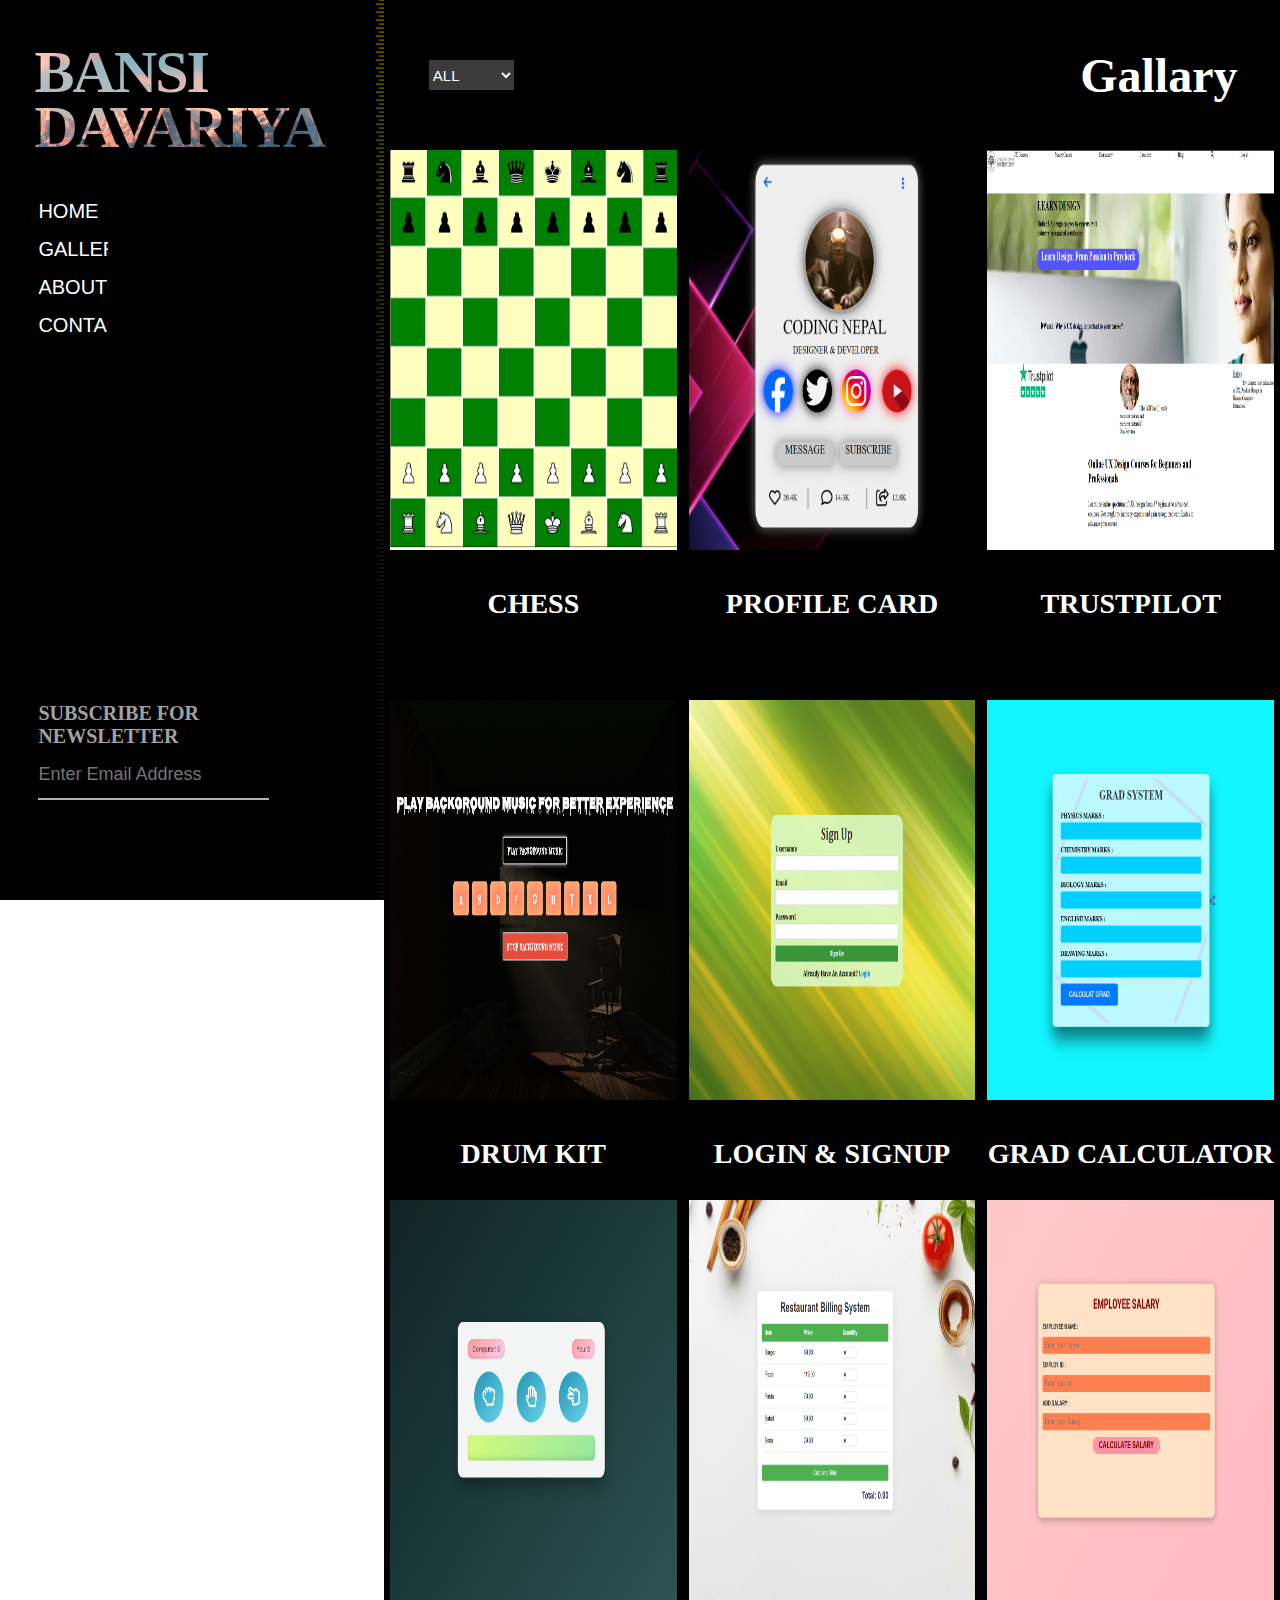
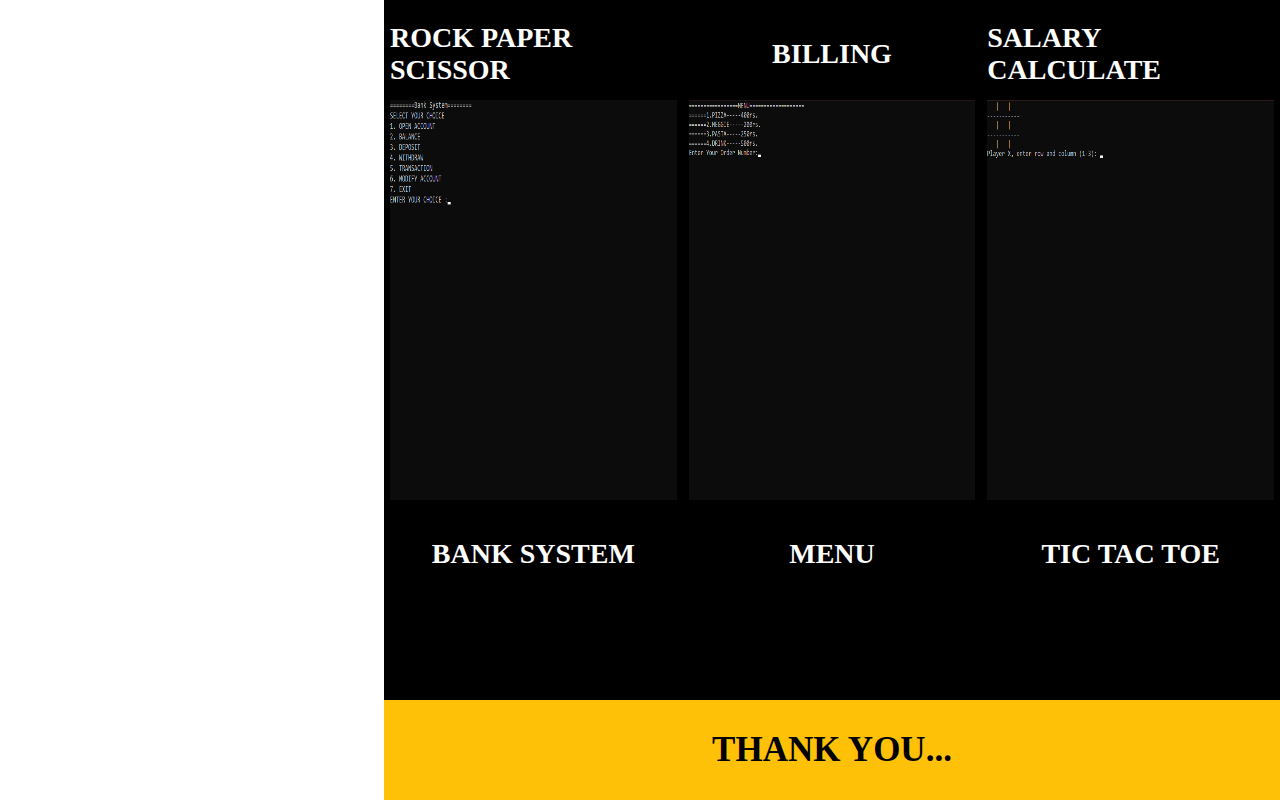
<file: gallery.html>
<!DOCTYPE html>
<html lang="en">
  <head>
    <meta charset="UTF-8" />
    <meta name="viewport" content="width=device-width, initial-scale=1.0" />
    <title>Document</title>
    <link rel="stylesheet" href="style.css" />
    <link href="https://unpkg.com/aos@2.3.1/dist/aos.css" rel="stylesheet">
  </head>
  <body>
    <div class="main">
      <div class="nav">
        <h1>BANSI <br />DAVARIYA</h1>
        <div class="links">
          <a href="index.html" id="index">HOME</a>
                <a href="gallery.html" id="gallery">GALLERY</a>
                <a href="about.html" id="about">ABOUT</a>
                <a href="contact.html" id="contact">CONTACT</a>
        </div>
        <div class="subs">
          <label for="">SUBSCRIBE FOR NEWSLETTER</label>
          <input type="email" name="" id="" placeholder="Enter Email Address" />
        </div>
      </div>
      <div class="head">
        <div class="dropdown">
          <select name="project" id="project">
            <option value="all">ALL</option>
            <option value="h&c">HTML & CSS</option>
            <option value="js">JAVASCRIPT</option>
            <option value="dsa">DSA(C++)</option>
          </select>
          <h1>Gallary</h1>
        </div>
        <div class="items">
          <div class="html_css">
            <div class="box1">
              <a href="https://github.com/Maverick00093/html-/blob/main/chess.html"><img src="Screenshot 2025-01-25 163009.png" alt="html_css" ></a>
              <h2 >CHESS</h2>
            </div>
            <div class="box1">
              <a href="https://github.com/Maverick00093/css-exam/blob/main/profilecard.html"><img src="Screenshot 2025-01-28 135444.png" alt="html_css" ></a>
              <h2 >PROFILE CARD</h2>
            </div>
            <div class="box1">
              <a href="https://github.com/Maverick00093/css-project/blob/main/grid5.html"><img src="Screenshot 2025-01-28 135612.png" alt="html_css" ></a>
              <h2 >TRUSTPILOT</h2>
            </div>
          </div>
          <div class="dsa">
            <div class="box2">
              <a href="https://github.com/Maverick00093/C-PROGRAMS/blob/e7288fd5d49d2b5ec39f4b1402fbb6285ed92815/61%20bank_system.cpp#L4"><img src="bank.png" alt="html_css" ></a>
              <h2 >BANK SYSTEM</h2>
            </div>
            <div class="box2">
              <a href="https://github.com/Maverick00093/C-PROGRAMS/blob/main/11menu.cpp"><img src="menu.png" alt="html_css" ></a>
              <h2 >MENU</h2>
            </div>
            <div class="box2">
              <a href="https://github.com/Maverick00093/C-PROGRAMS/blob/e7288fd5d49d2b5ec39f4b1402fbb6285ed92815/36%20Tic%20Tac%20Toe.cpp"><img src="tic tac toe.png" alt="html_css" ></a>
              <h2 >TIC TAC TOE</h2>
            </div>
            </div>
          </div>
          <div class="js">
            <div class="box3">
              <a href="https://github.com/Maverick00093/Drum-kit-Rock-Paper-Scissor/blob/main/drum_kit.html"><img src="drum.png" alt="html_css" ></a>
              <h2 >DRUM KIT</h2>
            </div>
            <div class="box3">
              <a href="https://github.com/Maverick00093/Login-SignUp/blob/main/Update_login.html"><img src="login.png" alt="html_css" ></a>
              <h2 >LOGIN & SIGNUP</h2>
            </div>
            <div class="box3">
              <a href="https://github.com/Maverick00093/JS-PROJECT-2/blob/main/grad.html"><img src="grad.png" alt="html_css" ></a>
              <h2 >GRAD CALCULATOR</h2>
            </div>
            <div class="box3">
              <a href="https://github.com/Maverick00093/Drum-kit-Rock-Paper-Scissor/blob/main/RockPaperScissor.html"><img src="RPS.png" alt="html_css" ></a>
              <h2 >ROCK PAPER SCISSOR</h2>
            </div>
            <div class="box3">
              <a href="https://github.com/Maverick00093/JS-PROJECT-2/blob/main/billing.html"><img src="billing.png" alt="html_css"></a>
              <h2 >BILLING</h2>
            </div>
            <div class="box3">
              <a href="https://github.com/Maverick00093/JS-PROJECT-2/blob/main/salary.html"><img src="salary.png" alt="html_css"></a>
              <h2 >SALARY CALCULATE</h2>
            </div>
          </div>
        </div>
        <div class="footer">
          <h1>THANK YOU...</h1>
        </div>
      </div>
    </div>
    <button id="backToTop" style="
        display: none;
        position: fixed;
        bottom: 20px;
        right: 20px;
        width: 50px;
        height: 50px;
        background-color: #333;
        color: white;
        border: none;
        border-radius: 50%;
        cursor: pointer;
        align-items: center;
        justify-content: center;
        font-size: 18px;
        z-index: 1000;
    ">
        ↑
    </button>
    <script>
      const projectDropdown = document.getElementById("project");
      const htmlCssProjects = document.querySelector(".html_css");
      const jsProjects = document.querySelector(".js");
      const dsaProjects = document.querySelector(".dsa");
      const itemsContainer = document.querySelector(".items");
    
      function filterProjects() {
        // First, hide all categories
        htmlCssProjects.style.display = "none";
        jsProjects.style.display = "none";
        dsaProjects.style.display = "none";
    
        // Clear the container and show the selected category
        itemsContainer.innerHTML = "";
    
        if (projectDropdown.value === "all") {
          // Show all categories in original order
          itemsContainer.appendChild(htmlCssProjects);
          itemsContainer.appendChild(jsProjects);
          itemsContainer.appendChild(dsaProjects);
    
          htmlCssProjects.style.display = "flex";
          jsProjects.style.display = "flex";
          dsaProjects.style.display = "flex";
        } else if (projectDropdown.value === "h&c") {
          itemsContainer.appendChild(htmlCssProjects);
          htmlCssProjects.style.display = "flex";
        } else if (projectDropdown.value === "js") {
          itemsContainer.appendChild(jsProjects);
          jsProjects.style.display = "flex";
        } else if (projectDropdown.value === "dsa") {
          itemsContainer.appendChild(dsaProjects);
          dsaProjects.style.display = "flex";
        }
      }
    
      // Run the function whenever the dropdown changes
      projectDropdown.addEventListener("change", filterProjects);
    
      // Run the function initially to set the default view
      filterProjects();
    </script>
    <script src="https://unpkg.com/aos@2.3.1/dist/aos.js"></script>
    <script>
      AOS.init();
      // Back to Top button functionality
      const backToTopButton = document.getElementById('backToTop');

// Show button when scrolling down
window.addEventListener('scroll', () => {
    if (window.scrollY > 200) {
        backToTopButton.style.display = 'flex';
    } else {
        backToTopButton.style.display = 'none';
    }
});

// Scroll back to top when button is clicked
backToTopButton.addEventListener('click', () => {
    window.scrollTo({ top: 0, behavior: 'smooth' });
});
    </script>
  </body>
</html>
</file>
<file: style.css>
* {
  margin: 0;
  padding: 0;
  box-sizing: border-box;
}
#backToTop {
  position: fixed;
  bottom: 20px;
  right: 20px;
  background-color: #007BFF;
  color: white;
  border: none;
  border-radius: 50%;
  width: 50px;
  height: 50px;
  display: flex;
  justify-content: center;
  align-items: center;
  cursor: pointer;
  box-shadow: 0 4px 6px rgba(0, 0, 0, 0.2);
  font-size: 24px;
  display: none; /* Initially hidden */
  z-index: 1000;
}

#backToTop:hover {
  background-color: #0056b3;
}
.main {
  height: 100vh;
  width: 100%;
  /* display: flex; */
}

.nav {
  height: 100vh;
  width: 30%;
  background-color: black;
  background-image: url(aside.png.webp);
  background-repeat: no-repeat;
  background-size: 8px;
  background-position: right;
  position: fixed;
}
.nav h1 {
  height: 200px;
  letter-spacing: -2px;
  line-height: 55px;
  width: 100%;
  color: white;
  font-size: 60px;
  display: flex;
  align-items: center;
  padding-left: 9%;
  background-image: url(nav\ bg.webp);
  background-position: center;
  background-size: cover;
  background-repeat: no-repeat;
  color: transparent;
  background-clip: text;
}

.links {
  height: 500px;
  width: 90%;
  display: flex;
  flex-direction: column;
  gap: 15px;
  margin-left: 10%;
}

.links a {
  width: 20%;
  color: white;
  text-decoration: none;
  font-size: 20px;
  font-family: Verdana, Geneva, Tahoma, sans-serif;
  position: relative;
  overflow: hidden;
}
/* .links a::after {
  content: "";
  position: absolute;
  left: 0;
  bottom: 0;
  width: 80%;
  height: 2px;
  background-color: #f3c623;
  transform: scaleX(0);
  transition: transform 0.3s ease;
}

.links a:hover {
  color: #f3c623;
}

.links a:hover::after {
  transform: scaleX(1);
} */
.links #index::after {
  content: "";
  position: absolute;
  left: 0;
  bottom: 0;
  width: 60%;
  height: 2px;
  background-color: #f3c623;
  transform: scaleX(0);
  transition: transform 0.3s ease;
}
.links #index:hover {
  color: #f3c623;
}

.links #index:hover::after {
  transform: scaleX(1);
}

.links #gallery::after {
  content: "";
  position: absolute;
  left: 0;
  bottom: 0;
  width: 90%;
  height: 2px;
  background-color: #f3c623;
  transform: scaleX(0);
  transition: transform 0.3s ease;
}
.links #gallery:hover {
  color: #f3c623;
}

.links #gallery:hover::after {
  transform: scaleX(1);
}

.links #about::after {
  content: "";
  position: absolute;
  left: 0;
  bottom: 0;
  width: 70%;
  height: 2px;
  background-color: #f3c623;
  transform: scaleX(0);
  transition: transform 0.3s ease;
}
.links #about:hover {
  color: #f3c623;
}

.links #about:hover::after {
  transform: scaleX(1);
}

.links #contact::after {
  content: "";
  position: absolute;
  left: 0;
  bottom: 0;
  width: 95%;
  height: 2px;
  background-color: #f3c623;
  transform: scaleX(0);
  transition: transform 0.3s ease;
}
.links #contact:hover {
  color: #f3c623;
}

.links #contact:hover::after {
  transform: scaleX(1);
}
.subs {
  height: 150px;
  width: 100%;
  display: flex;
  flex-direction: column;
  position: relative;
}
label {
  height: 50px;
  width: 60%;
  font-size: 20px;
  margin-left: 10%;
  display: flex;
  align-items: center;
  color: rgb(161, 161, 161);
  font-weight: 600;
}
input {
  height: 50px;
  width: 60%;
  font-size: 18px;
  margin-left: 10%;
  display: flex;
  align-items: center;
  background-color: black;
  color: rgb(160, 160, 160);
  border: none;
  outline: none;
  border-bottom: 2px solid rgb(178, 178, 178);
}

/*============================================================ Home=================================================================== */

.overview {
  height: 2300px;
  width: 70%;
  background-color: rgb(31, 31, 31);
  margin-left: 30%;
  display: flex;
  flex-wrap: wrap;
}
.one {
  height: 700px;
  width: 100%;
  /* background-color: #fff; */
  display: flex;
  align-items: center;
}
.o_img {
  height: auto;
  width: 50%;
}
.o_img img {
  height: inherit;
  width: 100%;
}
.o_text {
  height: 650px;
  width: 50%;
  padding-top: 10%;
}
.o_text h1 {
  font-size: 50px;
  color: white;
  letter-spacing: -1px;
  line-height: 90px;
  padding-left: 5%;
}
.o_text p {
  font-size: 18px;
  color: gray;
  line-height: 30px;
  margin-bottom: 20px;
  padding-left: 5%;
}
.o_text button {
  background-color: #ffc107;
  color: black;
  border: none;
  padding: 10px 20px;
  border-radius: 5px;
  cursor: pointer;
  transition: background-color 0.3s ease;
  margin-left: 5%;
}

.o_text button:hover {
  color: #ffcc00;
  background-color: black;
  border: 1px solid #ffc107;
}

.two {
  height: 700px;
  width: 100%;
  /* background-color: #fff; */
  display: flex;
  align-items: center;
}
.t_img {
  height: auto;
  width: 50%;
  background-color: rgb(43, 43, 43);
}
.t_img img {
  height: inherit;
  width: 100%;
}
.t_text {
  height: 650px;
  width: 50%;
  padding-top: 10%;
}
.t_text h1 {
  font-size: 50px;
  color: white;
  letter-spacing: -1px;
  line-height: 90px;
  padding-left: 5%;
}
.t_text p {
  font-size: 18px;
  color: gray;
  line-height: 30px;
  margin-bottom: 20px;
  padding-left: 5%;
}
.t_text button {
  background-color: #ffc107;
  color: black;
  border: none;
  padding: 10px 20px;
  border-radius: 5px;
  cursor: pointer;
  transition: background-color 0.3s ease;
  margin-left: 5%;
}

.t_text button:hover {
  color: #ffcc00;
  background-color: black;
  border: 1px solid #ffc107;
}

.three {
  height: 700px;
  width: 100%;
  /* background-color: #fff; */
  display: flex;
  align-items: center;
}
.tr_img {
  height: inherit;
  width: 50%;
}
.tr_img img {
  height: auto;
  width: 100%;
}
.tr_text {
  height: 650px;
  width: 50%;
  padding-top: 10%;
}
.tr_text h1 {
  font-size: 50px;
  color: white;
  letter-spacing: -1px;
  line-height: 90px;
  padding-left: 5%;
}
.tr_text p {
  font-size: 18px;
  color: gray;
  line-height: 30px;
  margin-bottom: 20px;
  padding-left: 5%;
}
.tr_text button {
  background-color: #ffc107;
  color: black;
  border: none;
  padding: 10px 20px;
  border-radius: 5px;
  cursor: pointer;
  transition: background-color 0.3s ease;
  margin-left: 5%;
}

.tr_text button:hover {
  color: #ffcc00;
  background-color: black;
  border: 1px solid #ffc107;
}

/*============================================================ gallary================================================================ */

.head {
  background-color: black;
  height: 2300px;
  width: 70%;
  margin-left: 30%;
}
.dropdown {
  height: 150px;
  width: 100%;
  display: flex;
  align-items: center;
  padding-left: 5%;
}
.dropdown select {
  height: 30px;
  width: 10%;
  background-color: rgb(59, 59, 59);
  color: white;
  border: none;
  outline: none;
  font-size: 15px;
}
.dropdown h1 {
  height: 100px;
  font-size: 48px;
  width: 90%;
  color: white;
  display: flex;
  align-items: center;
  justify-content: end;
  padding-right: 5%;
}
.items {
  height: 1100px;
  width: 100%;
  /* display: flex; */
  justify-content: center;
}
.html_css {
  height: 550px;
  width: 100%;
  /* background-color: #fff; */
  display: flex;
  flex-wrap: wrap;
  justify-content: space-around;
}
.box1 {
  height: 500px;
  width: 32%;
}
.box1 a {
  height: 400px;
  width: 100%;
}
.box1 img {
  height: 400px;
  width: 100%;
}
.box1 h2 {
  height: 100px;
  width: 100%;
  color: white;
  font-size: 28px;
  display: flex;
  align-items: center;
  justify-content: center;
}
.box1 img:hover {
  opacity: 0.6;
  transition: 0.5s;
  cursor: pointer;
}

.dsa {
  height: 550px;
  width: 100%;
  /* background-color: #fff; */
  display: flex;
  flex-wrap: wrap;
  justify-content: space-around;
}
.box2 {
  height: 500px;
  width: 32%;
}
.box2 a {
  height: 400px;
  width: 100%;
}
.box2 img {
  height: 400px;
  width: 100%;
}
.box2 h2 {
  height: 100px;
  width: 100%;
  color: white;
  font-size: 28px;
  display: flex;
  align-items: center;
  justify-content: center;
}
.box2 img:hover {
  opacity: 0.6;
  transition: 0.5s;
  cursor: pointer;
}

.js {
  height: 1000px;
  width: 100%;
  /* background-color: #fff; */
  display: flex;
  flex-wrap: wrap;
  justify-content: space-around;
}
.box3 {
  height: 500px;
  width: 32%;
}
.box3 a {
  height: 400px;
  width: 100%;
}
.box3 img {
  height: 400px;
  width: 100%;
}
.box3 h2 {
  height: 100px;
  width: 100%;
  color: white;
  font-size: 28px;
  display: flex;
  align-items: center;
  justify-content: center;
}
.box3 img:hover {
  opacity: 0.6;
  transition: 0.5s;
  cursor: pointer;
}
.footer{
  height: 100px;
  width: 70%;
  background-color: #ffc107;
  display: flex;
  align-items: center;
  justify-content: center;
  margin-left: 30%;
}
.footer h1{
  color: black;
  font-size: 35px;
}
/*=========================================================== contact================================================================  */
.form {
  height: 100vh;
  width: 70%;
  margin-left: 30%;
}
.container {
  display: flex;
  height: 100vh;
}
.contact-info {
  background-color: #ffd700;
  color: black;
  font-size: 18px;
  width: 40%;
  padding: 50px;
  padding-top: 9%;
  display: flex;
  flex-direction: column;
  /* justify-content: center; */
}
.contact-info h2 {
  margin-bottom: 20px;
  font-size: 45px;
}
.contact-info i {
  font-size: 25px;
}
.contact-info p {
  margin: 10px 0;
  font-size: 20px;
}
.contact-info p span {
  font-weight: bold;
}
.contact-info p .icon {
  margin-right: 10px;
}

.contact-form {
  background-color: black;
  color: white;
  width: 60%;
  padding: 40px;
  display: flex;
  flex-direction: column;
  justify-content: center;
}
.contact-form h2 {
  margin-bottom: 30px;
}
.contact-form label {
  margin: 10px 0 5px;
}
.contact-form input,
.contact-form textarea,
.contact-form button {
  width: 100%;
  margin: 10px 0;
  padding: 10px;
  font-size: 16px;
  border-radius: 5px;
}
.contact-form input,
.contact-form textarea {
  border: 1px solid #ccc;
  background-color: black;
  color: white;
  border: none;
  outline: none;
  border-bottom: 1px solid gray;
}
.contact-form button {
  height: 40px;
  width: 25%;
  background-color: #ffd700;
  color: black;
  border: none;
  cursor: pointer;
  font-weight: bold;
  border-radius: 50px;
}
.contact-form button:hover {
  background-color: black;
  border: 1px solid #f3c623;
  transition: 0.5s;
  color: #f3c623;
}

/*======================================================================= About========================================================================= */

.my_self {
  height: 100vh;
  width: 70%;
  margin-left: 30%;
  background-color: black;
}
#about {
  display: grid;
  grid-template-columns: 1fr 1fr;
  max-width: 1200px;
  gap: 20px;
}

.left {
  display: flex;
  align-items: center;
  justify-content: center;
}

.left img {
  height: 100vh;
  width: 100%;
  max-width: 600px;
  /* border-radius: 8px; */
}

.right {
  display: flex;
  flex-direction: column;
  justify-content: center;
}

.right h1 {
  font-size: 40px;
  margin-bottom: 2%;
  line-height: 1.2;
  color: white;
}

.right h1 span {
  color: #fecd1a;
}

.right p {
  margin-bottom: 3%;
  line-height: 1.5;
  color: #bbb;
}

.team {
  display: flex;
  gap: 20px;
}

.team .member {
  text-align: center;
}

.team .member img {
  width: 80px;
  height: 80px;
  border-radius: 50%;
  margin-bottom: 10px;
  border: 2px solid #444;
}

.team .member h3 {
  font-size: 1rem;
  margin-bottom: 5px;
}

.team .member span {
  font-size: 0.9rem;
  color: #bbb;
}






/*======================================================================= responsive=============================================================== */
</file>
